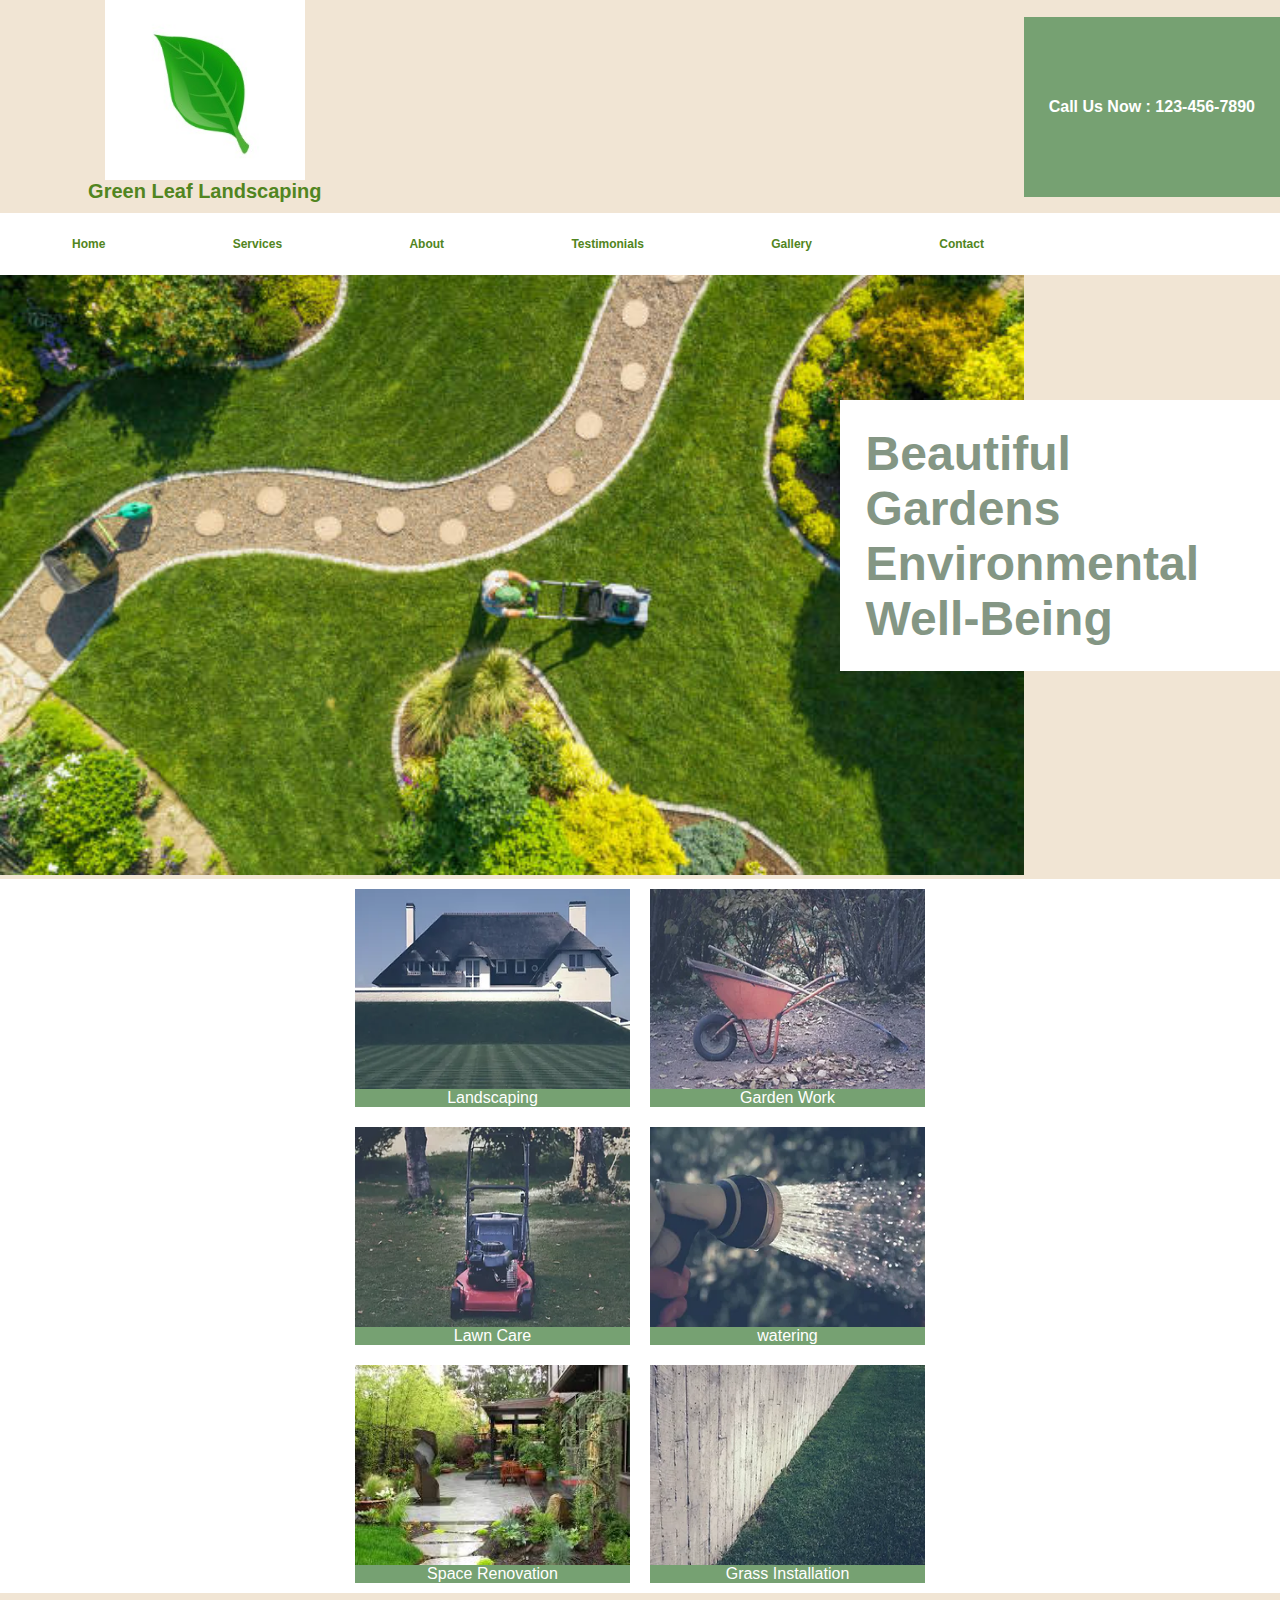
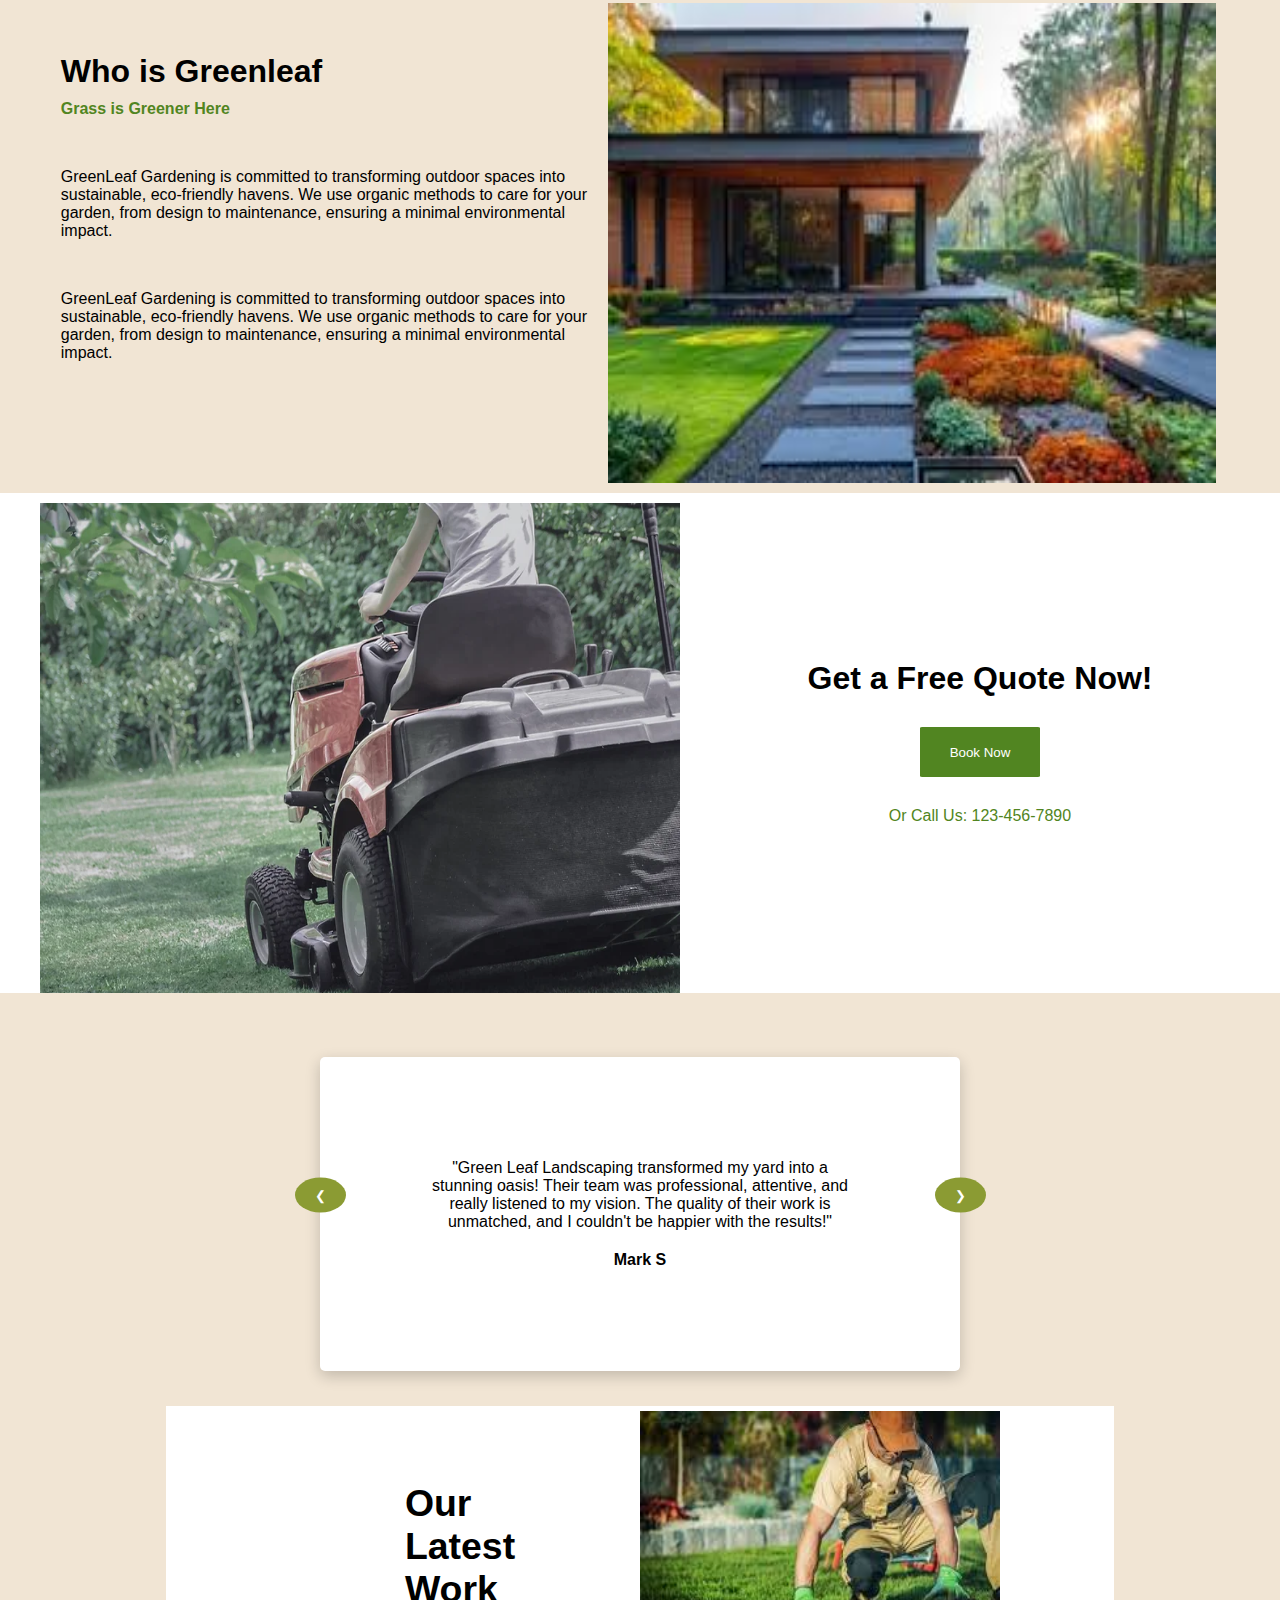
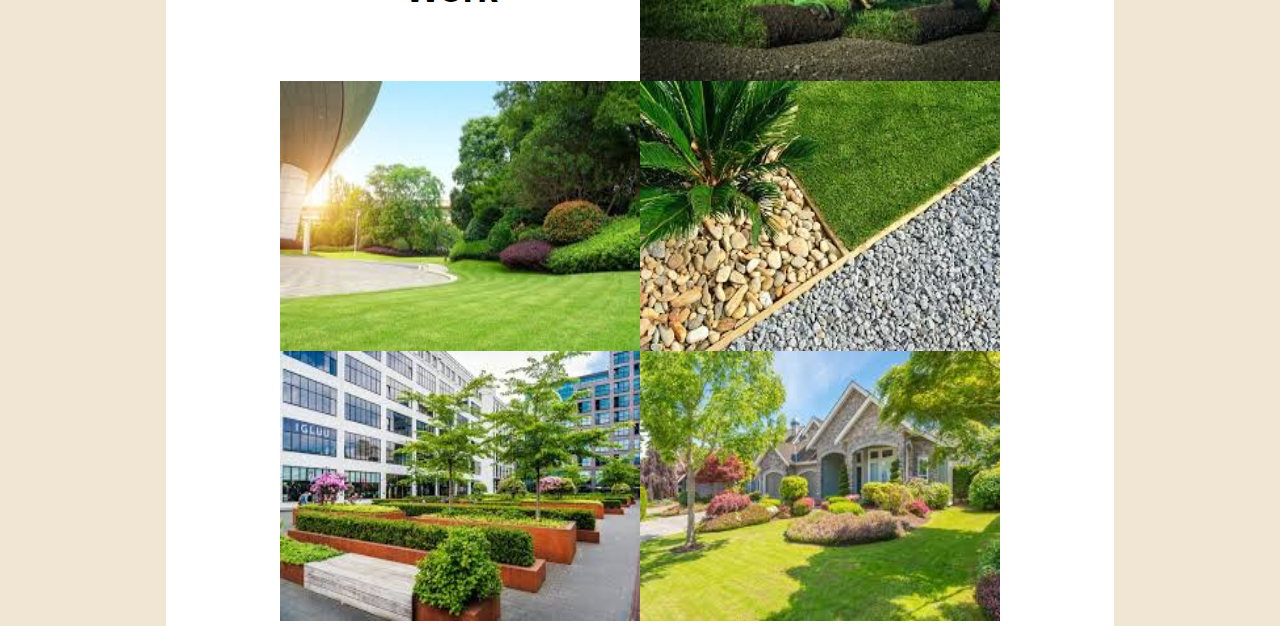
<file: index.html>
<!DOCTYPE html>
<html lang="en">
<head>
    <meta charset="UTF-8">
    <meta name="viewport" content="width=device-width, initial-scale=1">
    <link href="landscape/public/style.css" rel="stylesheet"/>
    <title>Greenleaf</title>
   
</head>
<body>
    <div class = "topofview">
    <section class="heading" >
        <div class="logohead">
            <img id="logo"    src="landscape/assets/LOGO.jpg">
            <h6>Green Leaf Landscaping</h6>
        </div>
        <div class="headercontact">
        <p>Call Us Now : 123-456-7890</p>
        </div>
    </section>

    <nav class="navbar">
        <ul class="lists">
            <li><a href="#home">Home</a></li>
            <li> <a href="#servicespro">Services</a></li>
            <li><a href="#aboutpro">About</a></li>
            <li><a href="#testimo">Testimonials</a></li>
            <li><a href="#gall">Gallery</a></li>
            <li><a href="#contact">Contact</a></li>
        </ul>
    </nav>
  
    </div>
     <section>
     <div class="herosq"  id="home">
        <div>
           <img  class="heropic" src="landscape/assets/HERO_PIC.jpg"></div>
           <h1 class="herotitle">Beautiful Gardens <br>
           Environmental <br> Well-Being</h1>
    <!-- need to add a media querry for the above h1 and image-->
    </div>
    </section>

    <section class="services" id="servicespro">
        <div class="mainservices">
        <div class="secser" onclick="openForm('Landscaping')"><img class="serpics" src="landscape/assets/landscaping" alt="pic"><p>Landscaping</p></div>
        <div class="secser"onclick="openForm('Garden Work')"><img class="serpics" src="landscape/assets/gardenclearance" alt="pic"><p>Garden Work</p></div>
        <div class="secser"onclick="openForm('Lawn Care')"><img class="serpics" src="landscape/assets/lawncare" alt="pic"><p>Lawn Care</p></div>
        <div class="secser"onclick="openForm('Watering')"><img class="serpics" src="landscape/assets/watering" alt="pic"><p>watering</p></div>
        <div class="secser"onclick="openForm('Space Renovation')"><img class="serpics" src="landscape/assets/img8.jfif" alt="pic"><p>Space Renovation</p></div>
        <div class="secser"onclick="openForm('Grass Installation')"><img class="serpics" src="landscape/assets/grass" alt="pic"><p>Grass Installation</p></div>
        </div>

         
    
    </section>

    <section class="about" id="aboutpro">
        <div class="aboutext">
        <h1 class=> Who is Greenleaf  </h1>
        <p class="spangrass">Grass is Greener Here</p>
        
        <p>
            GreenLeaf Gardening is committed to transforming outdoor spaces into sustainable,
             eco-friendly havens. We use organic methods to care for your garden, from design 
             to maintenance, ensuring a minimal environmental impact.

        </p>

        <p>
            GreenLeaf Gardening is committed to transforming outdoor spaces into sustainable,
            eco-friendly havens. We use organic methods to care for your garden, from design 
            to maintenance, ensuring a minimal environmental impact.
        </p>
        </div>
      
        <img class="aboutimg" src="landscape/assets/img7.jfif" alt="modernlandscape">
    </section>


    <!-- get free quote-->

    <section class="freequote">
        <img class="quoteimg" src="landscape/assets/lawnmover" alt="lawnmover">
        <div class="quotetext" >
            <h2> Get a Free Quote Now!</h2>
            <button class="btn">Book Now</button>
            <span>Or Call Us: 123-456-7890</span>
        </div>


    </section>
    <section class="carousel-container">

        <div class="test" id="testimo">
            <div class="testimonial active" >
                <p>

                    "Green Leaf Landscaping transformed my yard into a stunning oasis! Their team was professional, attentive, and really listened to my vision. The quality of their work is unmatched, and I couldn't be happier with the results!"</p>
            <h4>Mark S</h4>
            </div>
            <div class="testimonial">

                <p>"I highly recommend Green Leaf Landscaping! They redesigned my garden, incorporating native plants that thrive in our climate. Their attention to detail and commitment to sustainability truly set them apart. My outdoor space has never looked better!"

                    <h4>Sarah M</h4>
                    </div>
                    <div class="testimonial">
                        <p>"Green Leaf Landscaping did an incredible job on my patio and walkway. Their craftsmanship is excellent, and they completed the project ahead of schedule. I appreciate their dedication to customer satisfaction. I will definitely use them for future projects!"</p>  
                            <h4>Tom Z</h4>
                            </div>
        </div>
     <!-- The navigation buttons -->
     <div class="navigation">
        <button class="prev" onclick="prevTestimonial()">&#10094;</button>
        <button class="next" onclick="nextTestimonial()">&#10095;</button>
    </div>
    
    </section>



    <section class="galsec">
        <!--gallery of latest works-->
        <div class="gallery" id="gall">
        <div ><h3>Our <br>Latest<br> Work</h3></div>
        <img class="gallpics" src="landscape/assets/img2.jfif">
        <img class="gallpics" src="landscape/assets/img3.jfif">
        <img class="gallpics" src="landscape/assets/img4.jfif">
        <img class="gallpics" src="landscape/assets/img5.jfif">
        <img class="gallpics" src="landscape/assets/img6.jfif">

        </div>
    </section>


    <section id="contact">
        <div class="ctainer"></div>
    </section>
    <script src="landscape/public/script.js"></script>
</body>
</html>
</file>
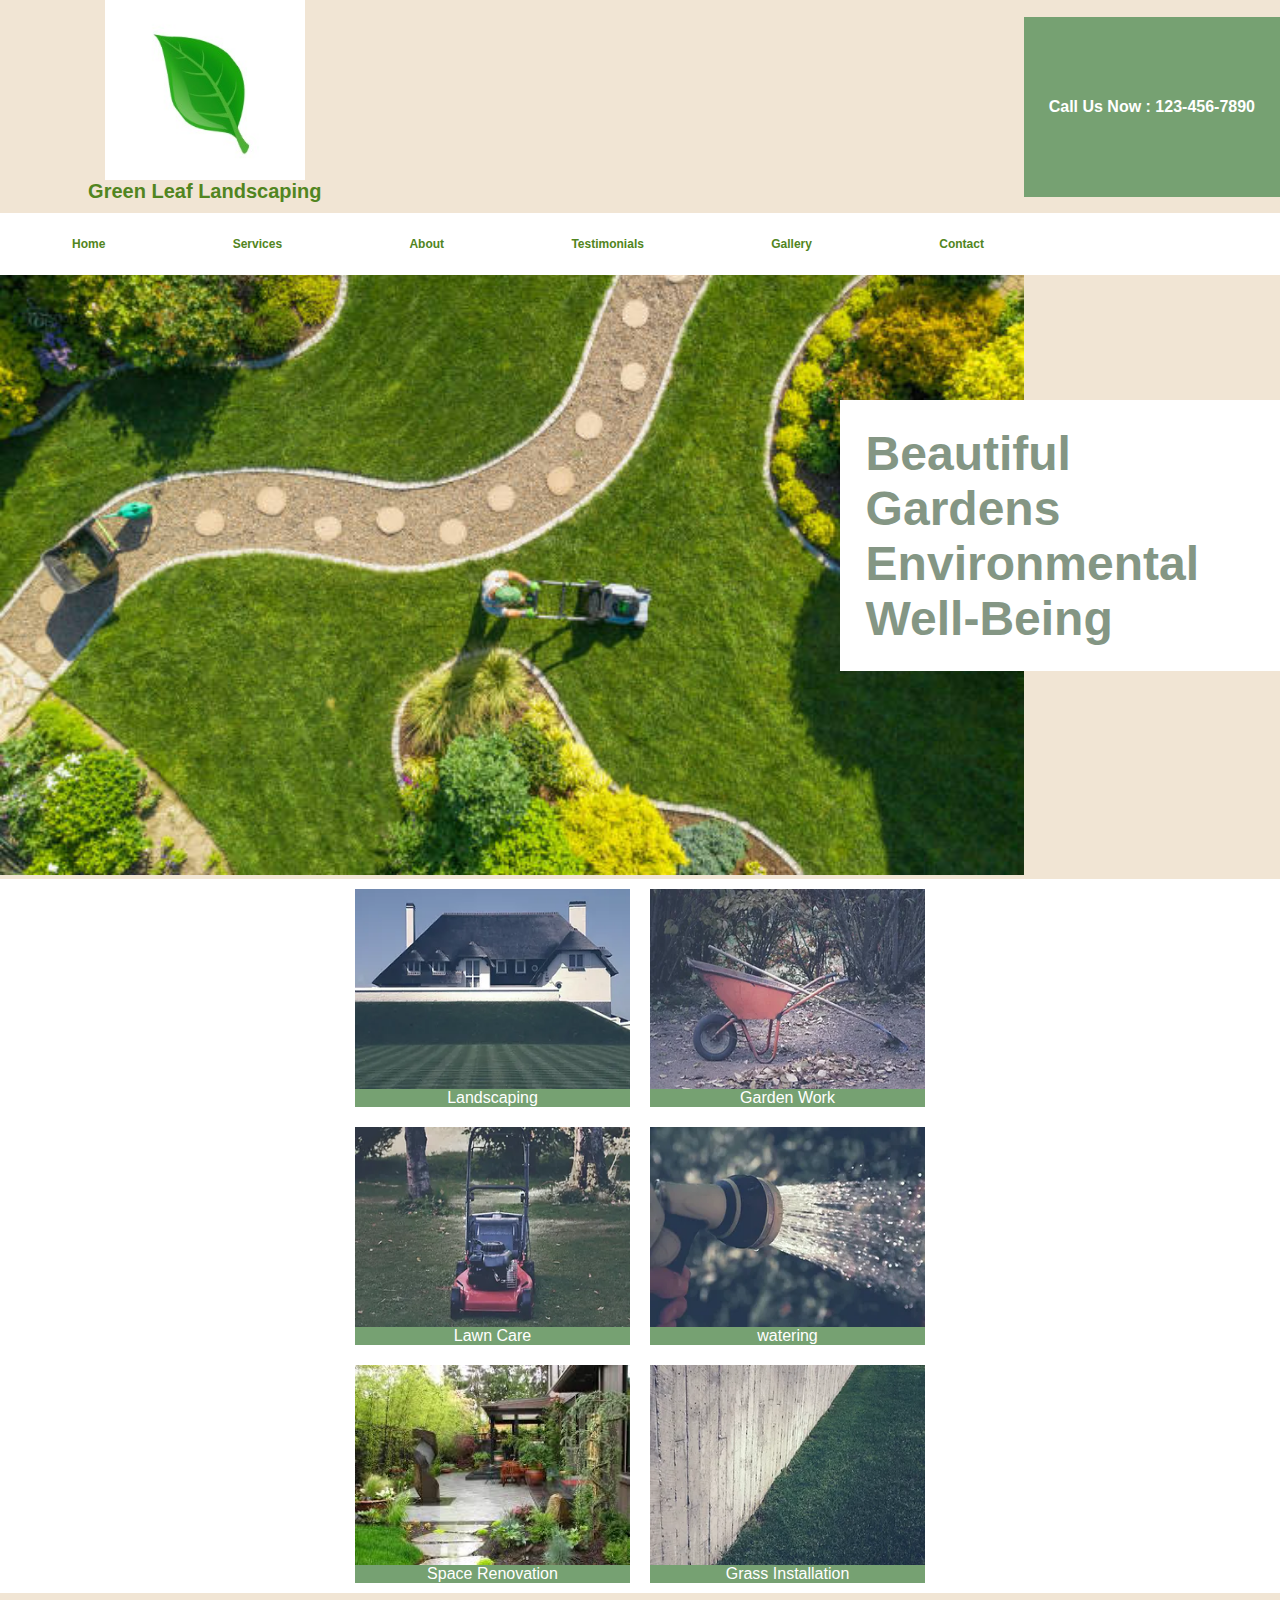
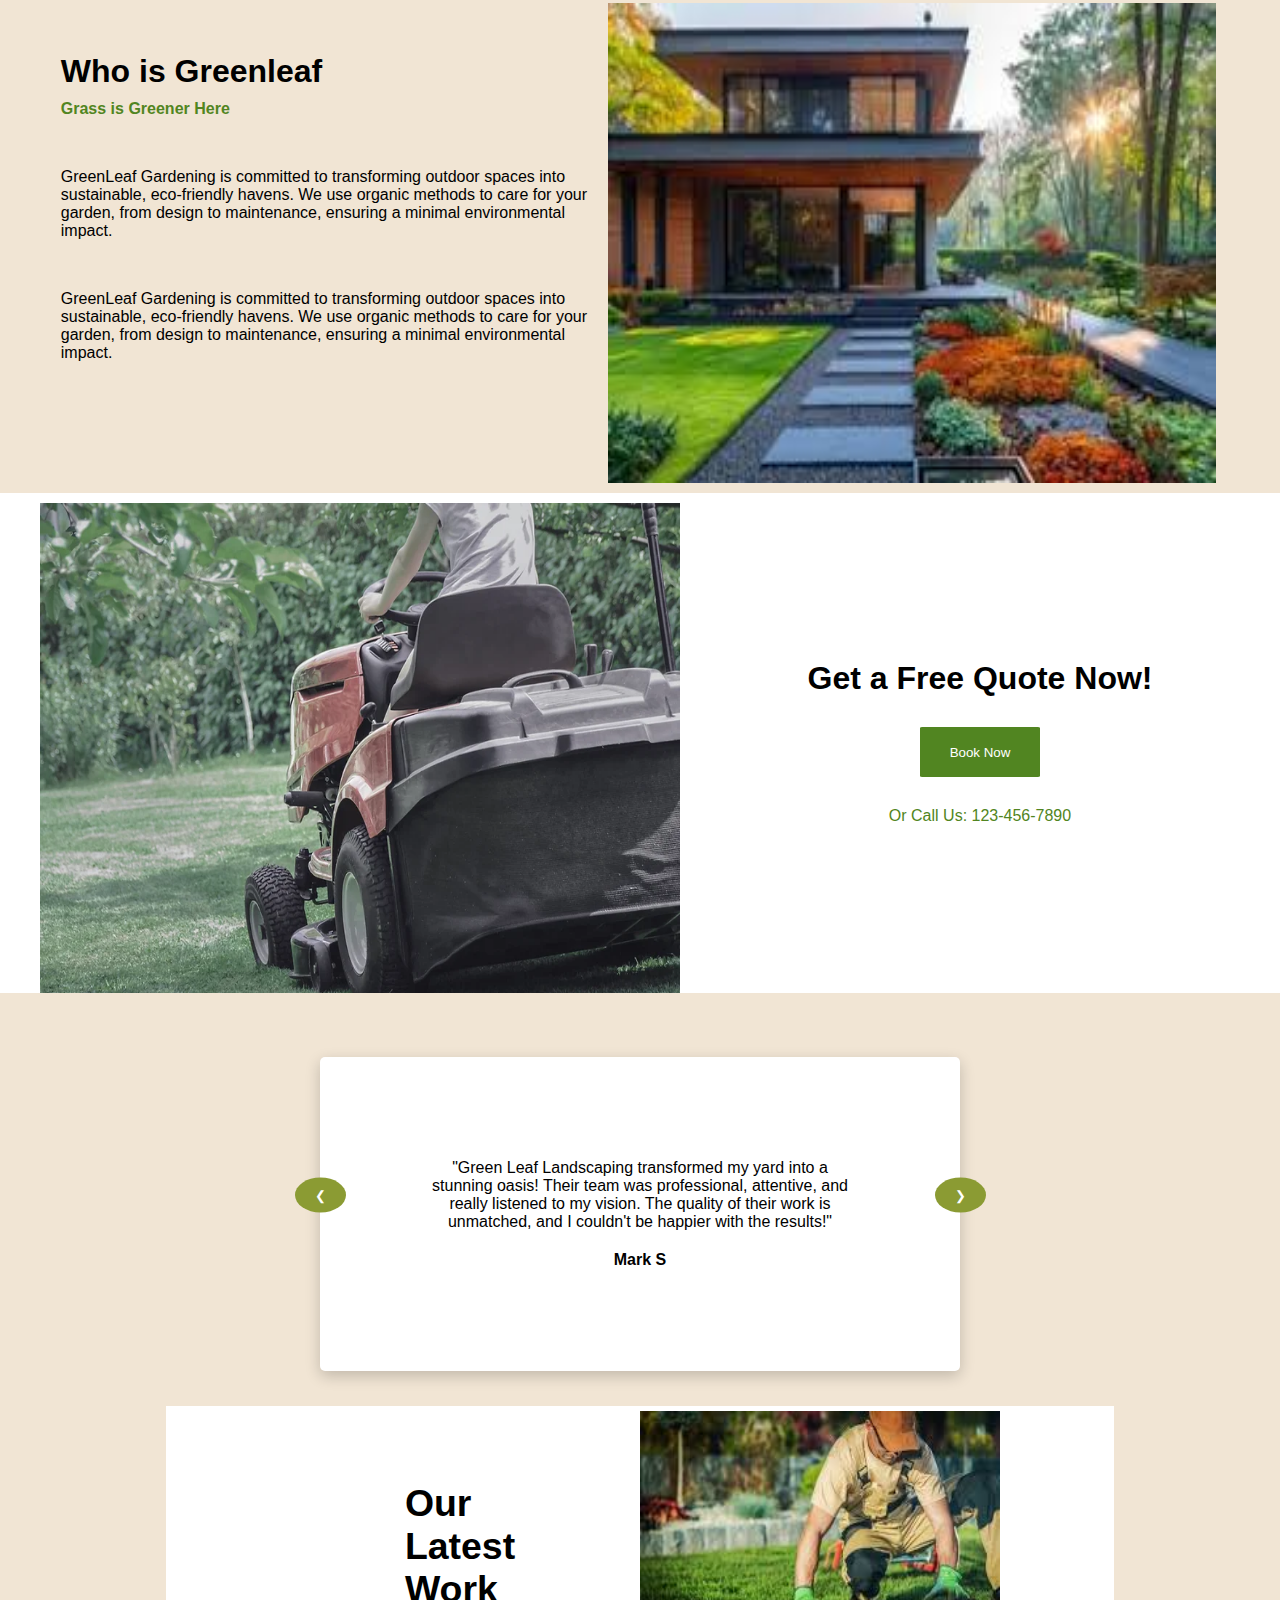
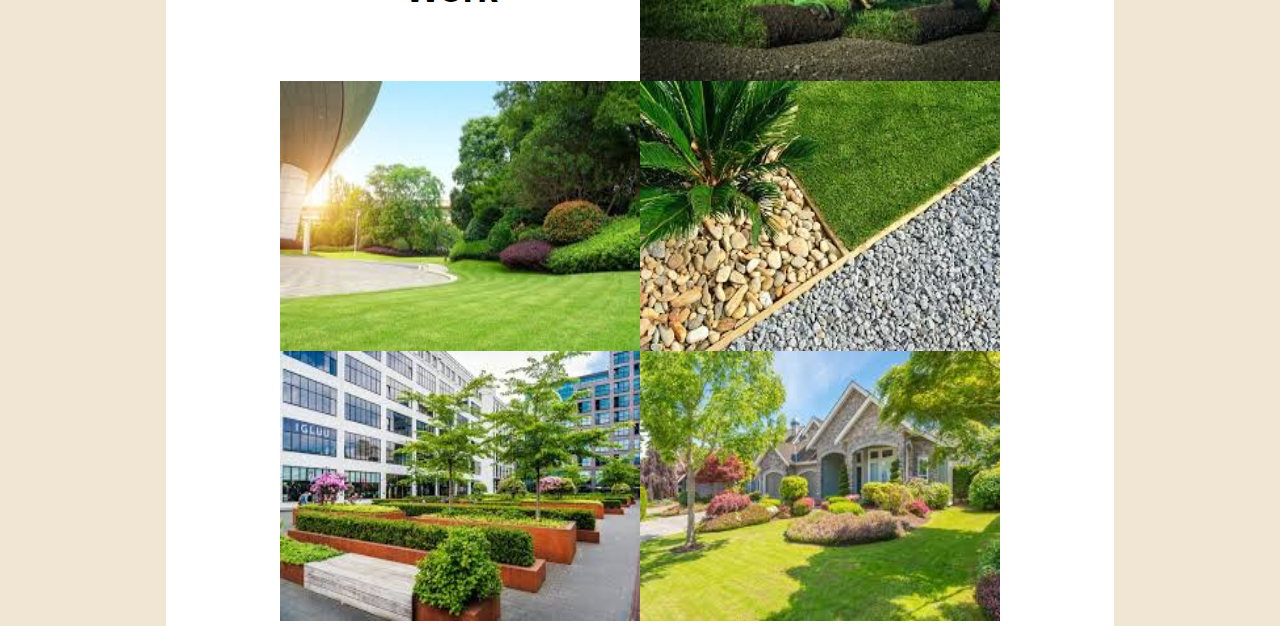
<file: landscape/index.html>
<!DOCTYPE html>
<html lang="en">
<head>
    <meta charset="UTF-8">
    <meta name="viewport" content="width=device-width, initial-scale=1">
    <link href="public/style.css" rel="stylesheet"/>
    <title>Greenleaf</title>
   
</head>
<body>
    <div class = "topofview">
    <section class="heading" >
        <div class="logohead">
            <img id="logo"    src="./assets/LOGO.jpg">
            <h6>Green Leaf Landscaping</h6>
        </div>
        <div class="headercontact">
        <p>Call Us Now : 123-456-7890</p>
        </div>
    </section>

    <nav class="navbar">
        <ul class="lists">
            <li><a href="#home">Home</a></li>
            <li> <a href="#servicespro">Services</a></li>
            <li><a href="#aboutpro">About</a></li>
            <li><a href="#testimo">Testimonials</a></li>
            <li><a href="#gall">Gallery</a></li>
            <li><a href="#contact">Contact</a></li>
        </ul>
    </nav>
  
    </div>
     <section>
     <div class="herosq"  id="home">
        <div>
           <img  class="heropic" src="./assets/HERO_PIC.jpg"></div>
           <h1 class="herotitle">Beautiful Gardens <br>
           Environmental <br> Well-Being</h1>
    <!-- need to add a media querry for the above h1 and image-->
    </div>
    </section>

    <section class="services" id="servicespro">
        <div class="mainservices">
        <div class="secser" onclick="openForm('Landscaping')"><img class="serpics" src="./assets/landscaping" alt="pic"><p>Landscaping</p></div>
        <div class="secser"onclick="openForm('Garden Work')"><img class="serpics" src="./assets/gardenclearance" alt="pic"><p>Garden Work</p></div>
        <div class="secser"onclick="openForm('Lawn Care')"><img class="serpics" src="./assets/lawncare" alt="pic"><p>Lawn Care</p></div>
        <div class="secser"onclick="openForm('Watering')"><img class="serpics" src="./assets/watering" alt="pic"><p>watering</p></div>
        <div class="secser"onclick="openForm('Space Renovation')"><img class="serpics" src="./assets/img8.jfif" alt="pic"><p>Space Renovation</p></div>
        <div class="secser"onclick="openForm('Grass Installation')"><img class="serpics" src="./assets/grass" alt="pic"><p>Grass Installation</p></div>
        </div>

         
    
    </section>

    <section class="about" id="aboutpro">
        <div class="aboutext">
        <h1 class=> Who is Greenleaf  </h1>
        <p class="spangrass">Grass is Greener Here</p>
        
        <p>
            GreenLeaf Gardening is committed to transforming outdoor spaces into sustainable,
             eco-friendly havens. We use organic methods to care for your garden, from design 
             to maintenance, ensuring a minimal environmental impact.

        </p>

        <p>
            GreenLeaf Gardening is committed to transforming outdoor spaces into sustainable,
            eco-friendly havens. We use organic methods to care for your garden, from design 
            to maintenance, ensuring a minimal environmental impact.
        </p>
        </div>
      
        <img class="aboutimg" src="./assets/img7.jfif" alt="modernlandscape">
    </section>


    <!-- get free quote-->

    <section class="freequote">
        <img class="quoteimg" src="./assets/lawnmover" alt="lawnmover">
        <div class="quotetext" >
            <h2> Get a Free Quote Now!</h2>
            <button class="btn">Book Now</button>
            <span>Or Call Us: 123-456-7890</span>
        </div>


    </section>
    <section class="carousel-container">

        <div class="test" id="testimo">
            <div class="testimonial active" >
                <p>

                    "Green Leaf Landscaping transformed my yard into a stunning oasis! Their team was professional, attentive, and really listened to my vision. The quality of their work is unmatched, and I couldn't be happier with the results!"</p>
            <h4>Mark S</h4>
            </div>
            <div class="testimonial">

                <p>"I highly recommend Green Leaf Landscaping! They redesigned my garden, incorporating native plants that thrive in our climate. Their attention to detail and commitment to sustainability truly set them apart. My outdoor space has never looked better!"

                    <h4>Sarah M</h4>
                    </div>
                    <div class="testimonial">
                        <p>"Green Leaf Landscaping did an incredible job on my patio and walkway. Their craftsmanship is excellent, and they completed the project ahead of schedule. I appreciate their dedication to customer satisfaction. I will definitely use them for future projects!"</p>  
                            <h4>Tom Z</h4>
                            </div>
        </div>
     <!-- The navigation buttons -->
     <div class="navigation">
        <button class="prev" onclick="prevTestimonial()">&#10094;</button>
        <button class="next" onclick="nextTestimonial()">&#10095;</button>
    </div>
    
    </section>



    <section class="galsec">
        <!--gallery of latest works-->
        <div class="gallery" id="gall">
        <div ><h3>Our <br>Latest<br> Work</h3></div>
        <img class="gallpics" src="./assets/img2.jfif">
        <img class="gallpics" src="./assets/img3.jfif">
        <img class="gallpics" src="./assets/img4.jfif">
        <img class="gallpics" src="./assets/img5.jfif">
        <img class="gallpics" src="./assets/img6.jfif">

        </div>
    </section>


    <section id="contact">
        <div class="ctainer"></div>
    </section>
    <script src="public/script.js"></script>
</body>
</html>
</file>
<file: landscape/public/style.css>
html{
    font-family:Arial, Helvetica, sans-serif;
    margin: 0;
    padding: 0;
}
:root{
    --maingbckgdclr:background-color: rgb(241, 229, 212) ;
}

* {margin: 0;
    padding: 0;
    box-sizing: border-box;
}
.topofview{
    
    width: 100vw;
   
    margin: 0;
    position:fixed;
    top:0;
    z-index:100;
    background-color: rgb(241, 229, 212);
    display: flex;
    flex-direction: column;
    justify-content: space-between;
    align-items: center;
    

}

body{
    background-color: rgb(241, 229, 212)
}
.formback{background-color: rgb(118, 161, 114)}

#logo{
    width: 200px;
    height:180px;
    margin:0;
    padding: 0;
  
}
.heading{
    width: 100%;
    display: flex;
    justify-content: space-between;
    margin: 0;
    padding: 0;
    align-items: center;
    
  
    
}
.heading p{
    color: rgb(255, 255, 255);
    font-weight: 700;  
    margin:0 25px;  
}
.heading h6{
    
    font-size: 1.25rem;
    margin:auto
}

.headercontact{
    background-color: rgb(118, 161, 114);
    display: flex;
    align-items: center;
    justify-content: center;
    height:180px;
    margin: 0 0;
    padding: 0;
}
.logohead{
    display: flex;
    
    justify-content: space-between;
    width: 32%;
    color: rgb(81, 133, 33);
    align-items: center;
   margin: 0;
   padding: 0;
    
}

.lists{
    display: flex;
    justify-content: space-between;
    width: 75%;
    margin: 1.5rem;
    padding: 0;
    font-size: .75rem;

}


.lists a{
    text-decoration: none;
    font-weight: bold;
    color:rgb(81, 133, 33) ;
    
}

.lists a:hover{
    background-color: #8b9b33;
    color: white;
    transition: color 0.3s ease, text-decoration 0.3s ease; 
    cursor: pointer;
    padding: 10px 15px;
    border-radius: 5px;

}
.navbar{
    display: flex;
    justify-content: space-between;
    background-color: rgb(255, 255, 255);
    margin: 0;
    padding: 0;
    width: 100%;
    

}


    

.navbar li{
list-style: none;
color: rgb(81, 133, 33);
margin-left:5%;
font-size:.75rem;

}

.herosq{
  margin-top:15%; 
  background-color: rgb(241, 229, 212)
}
.heropic{
    width: 80%;
    height: auto;
}


    


.herotitle{
    position:absolute;
    font-size: 3rem;
    background-color: rgb(255, 255, 255);
    padding: 2%;
    top: 400px;
    left:840px;
    color: rgb(132, 150, 132);
}



.galsec{
    display: flex;
    justify-content: center;
    margin: 0;
    padding:0;
}

.gallery{
    display: flex;
    flex-direction: row;
    flex-wrap: wrap;
    margin:0;
    padding:5px;
    justify-content: center;
    width:74%;
    background-color: white;
    
    
}
.gallpics{
    height:30vh;
    width: 40vh;
    margin: 0 ;
    padding: 0;

}

.gallery div{
        
    font-size: 2rem;
    width: 40vh;
    margin:0;
    padding:0;
    display: flex;
    align-items: center;
    justify-content: center;
}

.gallery h3{
    padding:0;
    margin:0;   
}

.aboutext{
   
    margin: 5% 0% 0% 5%;
    padding: 0;
  
   
    
}

.aboutext p{
    margin:50px 0 0 0 ;
}
.aboutext .spangrass{
    font-weight: 600; 
    color: rgb(81, 133, 33);
   
    margin:10px 0 0 0;

}



.about{
    
    display: flex;
    flex-direction: row;
  
    height: 500px;
    width: 95%;
    background-color: rgb(241, 229, 212);
    
}


.aboutimg{
    margin: 10px 0 10px 0 ;
    padding: 0;
    width: 50%;
}




.services{
  display: flex;
  justify-content: center;
  background-color: white;
  width: 100%;
       
}

.secser{
    
    display: flex;
    flex-direction: column;
    align-items: center;
    margin: 10px;
    padding: 0;
    background-color: rgb(118, 161, 114);
    color: white;
    
 
}

.serpics{
    height: 200px;
    width: 275px;
    margin: 0; 

}
.serpics:hover{
    opacity: 0.5;
    cursor: pointer;
}

.mainservices{
    width: 60%;
    display: flex;
    flex-direction: row;
    flex-wrap: wrap;
    justify-content: center;
    margin: 0;
    padding: 0;

}

.freequote{
    display: flex;
    flex-direction: row;
    justify-content: center;
    height: 500px;
    width: 100%;
    background-color: white;
    margin: 0;
    padding: 0;
    
}

.quoteimg{
    margin: 10px 0 0 40px;
    padding: 0;
    width: 50%;
    
}

.quotetext{
    display: flex;
    flex-direction: column;
    align-items: center;
    justify-content: center;
    width: 100%;
    padding: 0;
    margin: 0;

}

.quotetext h2{
    font-size: xx-large;
    margin: 0 0 30px 0 ;
    padding: 0;

}
.quotetext button{
    margin: 0 0 30px 0;
    padding: 0;
    width:20%;
    height:10%;
    border-radius: 2%;
    border: transparent;
    background-color: rgb(81, 133, 33);
    color: white;
}

.btn:hover{cursor: pointer;
    background-color: rgb(211, 180, 122);
 
    color:  rgb(81, 133, 33);
    transition: color 0.3s ease, text-decoration 0.3s ease; 
    font-size: large;
    font-weight: 700;

}
.quotetext span{
    color:rgb(81, 133, 33);
    font-weight: 500;
}


.carousel-container {
    width: 100%;
    text-align: center;
    
    position: relative;

}

.test{
    display: flex;
    justify-items: center;
    align-items: center;
}

.testimonial {
    height: 75%;
    width: 50%;
   display: none;
    background-color: white;
    padding: 8%;
    margin: 5% 0 0 25%;
    border-radius: 5px;
    box-shadow: 0 5px 15px rgba(0, 0, 0, 0.2);
}

.testimonial.active {
    display: block;
}

.testimonial h4{
    margin-top: 20px;
}

.navigation{
    display:flex;
    justify-content: space-around;
    
    position: relative;
    bottom: 190px;
}
.navigation button {
    background-color: #8b9b33;
    color: white;
    border: none;
    padding: 10px 20px;
    cursor: pointer;
    transform: translateY(-10%);
    border-radius: 50%;
    margin:0;

}

.navigation button:hover {
    background-color: #555;
}

/*form styles */
.form  {
    background-color: green;
}




        
        
        
   
   .logohead {
    margin-bottom: 10px; /* Add spacing between logo and contact section */
    flex-direction: column;
  }
 
        
  @media (max-width:1200px){
    .heropic{display:none; }
    .herotitle{font-size: 1.5rem;
        top:15%;left:50%;
        z-index: 1000;transform: translate(-50%,-50%);
        background-color: var(--maingbckgdclr);
    }
  }

  
@media(max-width:700px){

    .test{font-size: .75rem;width: 100%;padding: 0;margin: 0;}
    .testimonial.active{width: 100%;padding: 20px;margin: 15px;}
    .carousel-container{display:flex;flex-direction: column;position: relative;}
    .navigation{transform: none; top: -60px;;}
    .quoteimg{height: 20vh;width: 75vw;padding: 0;margin: 5%;}
    .freequote{flex-direction: column;align-items:center;padding: 0;margin: 5%;}
    .quotetext h2{font-size: 1rem;}
    .aboutimg{display:none;}
    .about{display: none;}
    .heading {flex-direction: column;position: relative;}
    .herotitle{top:39.5%;z-index: 1000;transform: translate(-50%,-50%)}
    .lists{flex-direction: column;justify-content: center;align-items:flex-start;background-color: none;}
    .navbar li{margin:0;position: relative;background-color: none};
    .navbar{background-color: none;}
    .topofview{position: relative;z-index: auto;height: auto;}
    .headercontact{height: auto;}
    .herosq{height:25px;margin:0}
   
}

@media(max-width:590px){
    .herotitle{display:none}
}
</file>
